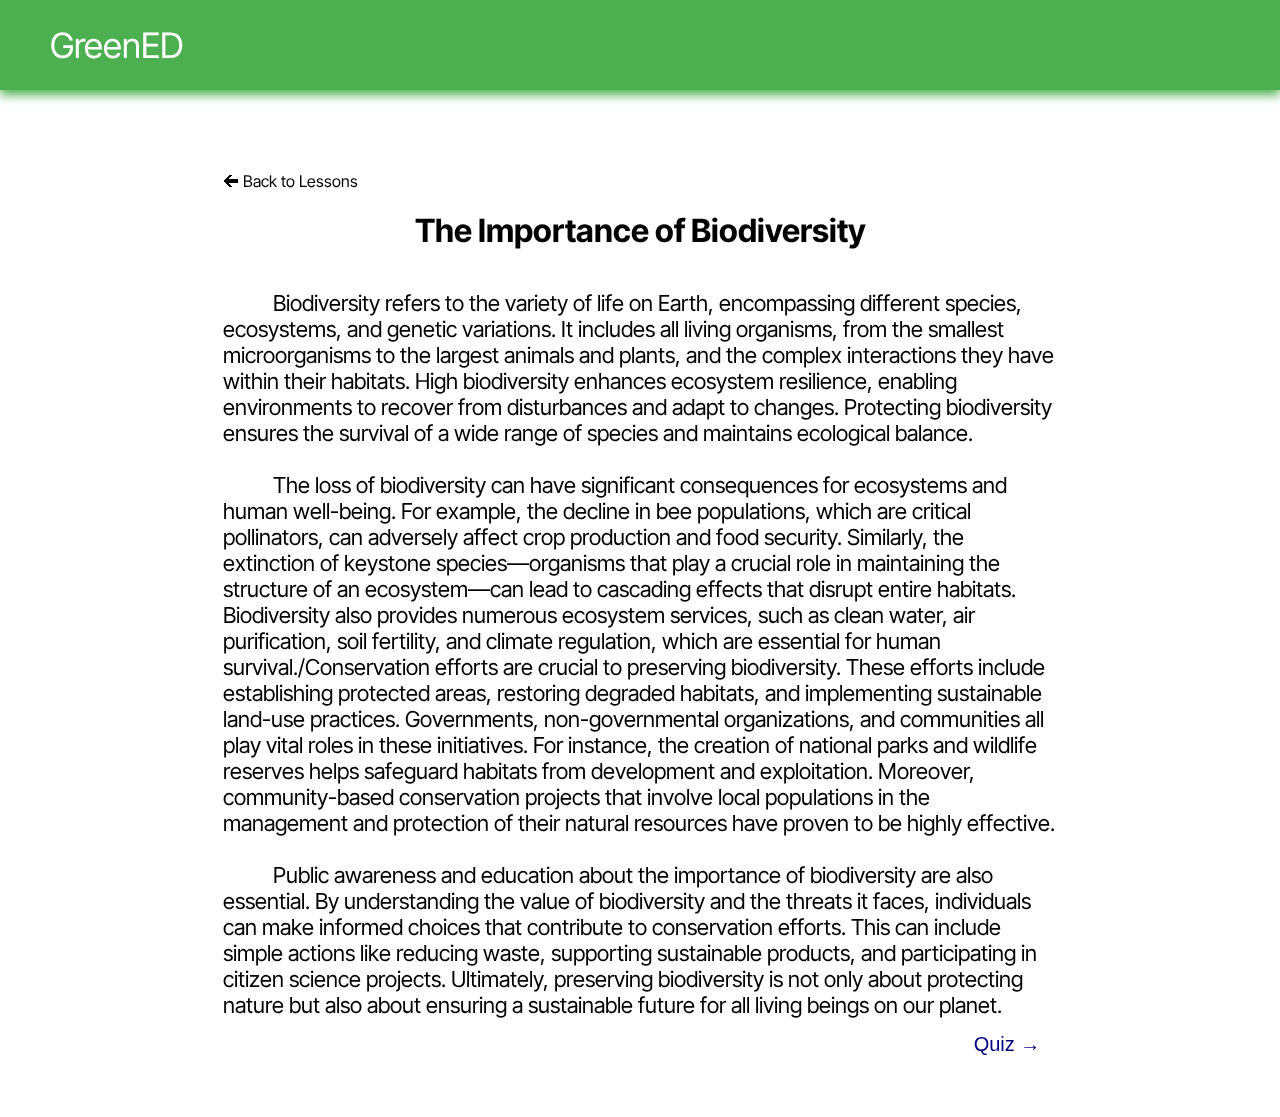
<file: one.html>
<!DOCTYPE html>
<html>

<head>
  <meta charset="utf-8">
  <meta name="viewport" content="width=device-width">
  <title>Replit</title>
  <link href="style.css" rel="stylesheet" type="text/css" />
</head>

<body>
  <div id="navbar">
    <h1 id="title"><a href='index.html'>GreenED</a></h1>
  </div>
  <div id="Homepage" style="padding-top: 80px; background: url('https://images.unsplash.com/photo-1554034483-04fda0d3507b?q=80&w=1770&auto=format&fit=crop&ixlib=rb-4.0.3&ixid=M3wxMjA3fDB8MHxwaG90by1wYWdlfHx8fGVufDB8fHx8fA%3D%3D'); background-repeat: no-repeat; height: 100%; background-size: cover;">
     <div class="passage glass" style="margin: 30px; margin-top: 60px;">
       <a href="lessons.html" class="back">🡰 Back to Lessons</a>
      <h1>The Importance of Biodiversity</h1>
       <div style="text-align: left; text-indent: 50px; padding-top: 40px; font-size: 22px;">
         <p>Biodiversity refers to the variety of life on Earth, encompassing different species, ecosystems, and genetic variations. It includes all living organisms, from the smallest microorganisms to the largest animals and plants, and the complex interactions they have within their habitats. High biodiversity enhances ecosystem resilience, enabling environments to recover from disturbances and adapt to changes. Protecting biodiversity ensures the survival of a wide range of species and maintains ecological balance.</p>
        <br />
         <p>The loss of biodiversity can have significant consequences for ecosystems and human well-being. For example, the decline in bee populations, which are critical pollinators, can adversely affect crop production and food security. Similarly, the extinction of keystone species—organisms that play a crucial role in maintaining the structure of an ecosystem—can lead to cascading effects that disrupt entire habitats. Biodiversity also provides numerous ecosystem services, such as clean water, air purification, soil fertility, and climate regulation, which are essential for human survival./Conservation efforts are crucial to preserving biodiversity. These efforts include establishing protected areas, restoring degraded habitats, and implementing sustainable land-use practices. Governments, non-governmental organizations, and communities all play vital roles in these initiatives. For instance, the creation of national parks and wildlife reserves helps safeguard habitats from development and exploitation. Moreover, community-based conservation projects that involve local populations in the management and protection of their natural resources have proven to be highly effective.</p>
         <br />
         <p>Public awareness and education about the importance of biodiversity are also essential. By understanding the value of biodiversity and the threats it faces, individuals can make informed choices that contribute to conservation efforts. This can include simple actions like reducing waste, supporting sustainable products, and participating in citizen science projects. Ultimately, preserving biodiversity is not only about protecting nature but also about ensuring a sustainable future for all living beings on our planet.</p>
       </div>
       <button onclick="quiz1()" class="quiz">Quiz →</button>
     </div>
   </div>


   </div>
  </div>

  <script src="one.js"></script>

</body>

</html>
</file>
<file: style.css>
@import url('https://fonts.googleapis.com/css2?family=Potta+One&display=swap');
@import url('https://fonts.googleapis.com/css2?family=Inter+Tight:wght@300;400&display=swap');
@import url('https://fonts.googleapis.com/css2?family=Comfortaa:wght@700&display=swap');
@import url('https://fonts.googleapis.com/css2?family=Roboto+Mono&display=swap');

* {
  padding: 0;
  margin: 0;
  box-sizing: border-box;
}

#navbar {
  background: #4CAF50;
  height: 90px;
  display: flex;
  align-items: center;
  position: fixed;
  top: 0;
  z-index: 120;
  width: 100%;
  box-shadow: 0 5px 10px #4CAF50;
  padding-left: 50px;
  justify-content: space-between;
}
.resources {
  margin-right: 50px;
  color: white;
  text-decoration: none;
}
.prompts {
  background-image: url('https://images.unsplash.com/photo-1434030216411-0b793f4b4173?q=80&w=1770&auto=format&fit=crop&ixlib=rb-4.0.3&ixid=M3wxMjA3fDB8MHxwaG90by1wYWdlfHx8fGVufDB8fHx8fA%3D%3D');
}
.books {
  background-image: url('https://images.unsplash.com/photo-1478104718532-efe04cc3ff7f?q=80&w=1776&auto=format&fit=crop&ixlib=rb-4.0.3&ixid=M3wxMjA3fDB8MHxwaG90by1wYWdlfHx8fGVufDB8fHx8fA%3D%3D');
}
.videos {
  background-image: url('https://images.unsplash.com/photo-1611162616475-46b635cb6868?q=80&w=1974&auto=format&fit=crop&ixlib=rb-4.0.3&ixid=M3wxMjA3fDB8MHxwaG90by1wYWdlfHx8fGVufDB8fHx8fA%3D%3D');

}
#title a {
  font-family: 'Inter Tight', sans-serif;
  color: white;
  text-decoration: none;
  font-size: 35px;
  font-weight: 400;
}
.row {
  display: flex;
  gap: 10px;
}
#Home, #Homepage {
  background-image: url('forest.png');
  min-height: 100svh;
  background-position: center;
  display: flex;
  align-items: center;
  font-family: 'Inter Tight', sans-serif;
  color: white;
  padding-top: 150px;
  justify-content: space-evenly;
  background-attachment: fixed;
}
#Homepage {
  flex-direction: column;
  background-size: cover;
}
.sloganWrapper {
  display: flex;
  flex-direction: column;
  text-align: center;
}
.slogan {
  font-size: 70px;
  font-weight: 500;
}

.catch {
  font-size: 15px;
  font-weight: 300;
}

.options {
  list-style-type: none;
  padding-top: 100px;
  display: flex;
  gap: 100px;
}
.learn {
  background-image: url('https://images.unsplash.com/photo-1606326608606-aa0b62935f2b?q=80&w=1770&auto=format&fit=crop&ixlib=rb-4.0.3&ixid=M3wxMjA3fDB8MHxwaG90by1wYWdlfHx8fGVufDB8fHx8fA%3D%3D');
}
.num {
  background-image: url('https://images.unsplash.com/photo-1585314062340-f1a5a7c9328d?w=500&auto=format&fit=crop&q=60&ixlib=rb-4.0.3&ixid=M3wxMjA3fDB8MHxzZWFyY2h8OHx8dGV4dHVyZXxlbnwwfHwwfHx8MA%3D%3D');

}
.passed {
  background: #31c431;

}
.backOptions {
  display: flex;
  justify-content: space-between;
  margin-bottom: 10px;
}
pre {
  white-space: pre-wrap;
}
.options > a, .options > button {
  height: 100px;
  width: 200px;
  justify-content: center;
  cursor: pointer;
  display: flex;
  font-size: 20px;
  align-items: center;
  transition: .2s;
  outline: none;
  color: white;
  background: #64B5F6;
  box-shadow: 0px 0px 20px #64B5F6;
}
.options > a:hover, .options > button:hover {
  transition: .5s;
}
.num:hover {
  transform: scale(1) !important;
}
.org {
  background-size: cover;
  background-repeat: no-repeat;
  background-position: center;
  color: #F6EDE3;
}
.learnOptions > .org {
  font-size: 80px;
  display: flex;
  align-items: center;
  font-weight: bold;
  color: #F6EDE3;
}

.options > button > li {
  padding: 8px;
  font-size: 15px;
}
.options > a {
  text-decoration: none;
}

.brainstorm {
  background-image: url('https://images.unsplash.com/photo-1517842645767-c639042777db?q=80&w=2070&auto=format&fit=crop&ixlib=rb-4.0.3&ixid=M3wxMjA3fDB8MHxwaG90by1wYWdlfHx8fGVufDB8fHx8fA%3D%3D');

}

.outline {
  background-image: url('https://images.unsplash.com/photo-1542621334-a254cf47733d?q=80&w=2070&auto=format&fit=crop&ixlib=rb-4.0.3&ixid=M3wxMjA3fDB8MHxwaG90by1wYWdlfHx8fGVufDB8fHx8fA%3D%3D');
}
.one {
  background-image: url('https://images.unsplash.com/photo-1621440318464-72633426377b?q=80&w=1767&auto=format&fit=crop&ixlib=rb-4.0.3&ixid=M3wxMjA3fDB8MHxwaG90by1wYWdlfHx8fGVufDB8fHx8fA%3D%3D');
}
.two {
  background-image: url('')
}
.analyze {
  background-image: url('https://images.unsplash.com/photo-1526280760714-f9e8b26f318f?q=80&w=1974&auto=format&fit=crop&ixlib=rb-4.0.3&ixid=M3wxMjA3fDB8MHxwaG90by1wYWdlfHx8fGVufDB8fHx8fA%3D%3D');
}

.outline,
.brainstorm,
.analyze, 
.prompts,
.books,
.videos,
.learn,
.one {
  background-size: cover;
  background-repeat: no-repeat;
  background-position: center;
}
.brainstormForm, .outlineForm, .analyzeForm {
  display: flex;
  flex-direction: column;
  position: relative;
  width: 380px;
  height: 500px;
  background: #28282E;
  border-radius: 10px;
  border: 2px solid black;
  color: white;
  box-shadow: 20px 20px rgba(0, 0, 0, .3);
  transition: all .4s ease;
  padding: 15px;
}
.analyzeForm {
  height: 680px;
}
input,
textarea {
  color: black;
  font-size: 20px;
  padding: 5px;
  max-width: 345px;

}

label {
  font-size: 23px;
}

.brainstormForm > input {
  padding-bottom: 5px;
}
.addLayout {
  flex-direction: row !important;
  justify-content: center;
  gap: 50px;
}
.brainstormForm > button, .outlineForm > button, .analyzeSubmit {
  margin-top: 10px;
  height: 50px;
  background-color: black;
  border-radius: 3px;
  border: none;
  cursor: pointer;
  font-family: 'Inter Tight', sans-serif;
  color: white;
}
.brainstormResults, .outlineResults, .analysisResults {
  display: none;
  height: 500px;
  background: #28282E;
  width: 600px;
  border-radius: 10px;
  padding: 15px;
  box-shadow: 20px 20px rgba(0, 0, 0, .3);
  transition: all .4s ease;
  overflow-y: scroll;
  padding-bottom: 10px;
}
.analysisResults {
  min-width: 500px !important;
  height: 680px !important;
}
.makeVisible {
  display: block !important;
  transition: all .4s ease;
}
.newLayout {
  transition: all .4s ease;
  flex-direction: row !important;
  justify-content: space-around;
}
hr {
  border-color: #474747;

}
.loader {
  border: 5px solid #f3f3f3;
  border-top: 5px solid #1612e2;
  border-radius: 50%;
  width: 70px;
  height: 70px;
  animation: spin 2s linear infinite;
  justify-self: center;
  align-self: center;
}
.brainstormingResults, .outliningResults {
  display: flex;
  height: 100%;
  padding: 20px;
  font-family: 'Roboto Mono', monospace;
}
.outlineHome {
  flex-direction: column !important;
}
#promptModal, #extraModal, #booksModal {
  position: fixed;
  border-radius: 10px;
  color: black;
  top: 50%;
  left: 50%;
  transform: translate(-50%, -50%);
  padding: 1.3em;
  width: 50ch;
  border: 0;
  background: white;
  background-size: cover;
  box-shadow: 0 0 1em rgb(0 0 0 / .3);
  height: 500px;
  & > * {
    margin: 0 0 0.5rem 0;
  }
}
#promptModal::backdrop, #extraModal::backdrop, #booksModal::backdrop {
  background: rgb(0 0 0 / 0.6);
}
.individualPrompt {
  padding: 10px;
  border-bottom: 1px solid #adadad;
}
.modalHeader {
  display: flex;
  justify-content: space-between;
  align-items: center;
  font-weight: 600;
  font-size: 22px;
}
.closeModal {
  border: none;
  color: black;
  background: transparent;
  cursor: pointer;
  margin-right: 10px;
  font-weight: bold;
  font-size: 20px;
}
.modalContent2 {
  display: flex;
  align-items: center;
  gap: 15px;
  flex-direction: column;
  padding: 10px;
}
.modalContent3 {
  display: flex;
  align-items: center;
  justify-content: center;
  gap: 15px;
  padding: 10px;
  flex-wrap: wrap;
}
.book {
  height: 150px;
  width: auto;
}
.passage {
  color: black;
  width: 70%;
  padding: 10px;
  display: flex;
  flex-direction: column;
  line-spacing: 2;
  background-size: cover;
}
.passage > h1 {
  text-align: center;
}
.back {
  padding-bottom: 20px;
  text-decoration: none;
  color: black;
}
.quiz {
  align-self: flex-end;
  width: 100px;
  color: navy;
  background: transparent;
  border: none;
  cursor: pointer;
  font-size: 20px;
  margin-top: 15px;
}
.question {
  text-align: center;
  padding-bottom: 50px;
}
.answers {
  display: flex;
  flex-direction: column;
  align-items: center;
  gap: 5px;
}
.answer {
  width: 500px;
  color: black;
  border: white;
  background: white;
  height: 55px;
  font-size: 20px;
  cursor: pointer;
  border-radius: 5px;
}
.next {
  width: 500px;
  background: #5656f0;
  border: none;
  color: white;
  height: 40px;
  font-size: 20px;
  margin-top: 10px;
  cursor: pointer;
  text-decoration: none;
}
.endButtons {
  padding: 15px;
  background: #5656f0;
  border: none;
  color: white;
  border-radius: 5px;
  text-align: center;
  width: 180px;
  font-size: 20px;
  margin-top: 10px;
  cursor: pointer;
  text-decoration: none;
}
.glass {
  background: rgba(255, 255, 255, .7);
  -webkit-backdrop-filter: blur(10px);
  backdrop-filter: blur(10px);
  border-radius: 12px;
  border: 1px solid rgba(255, 255, 255, 0.125);
  padding: 30px;
}
.green {
  background-color: #0ba80b;
  color: white;
}
.red {
  background: red;
  color: white
}
.wrong {
  color: red;
}
button[disabled] {
    background-color: #cccccc;
    color: #666666;
    cursor: not-allowed;
}
.width {
  width: 50%;
}
.buttonsContainer {
  display: flex;
  justify-content: space-evenly;
  align-items: center;
}
@keyframes spin {
  0% { transform: rotate(0deg); }
  100% { transform: rotate(360deg); }
}
</file>
